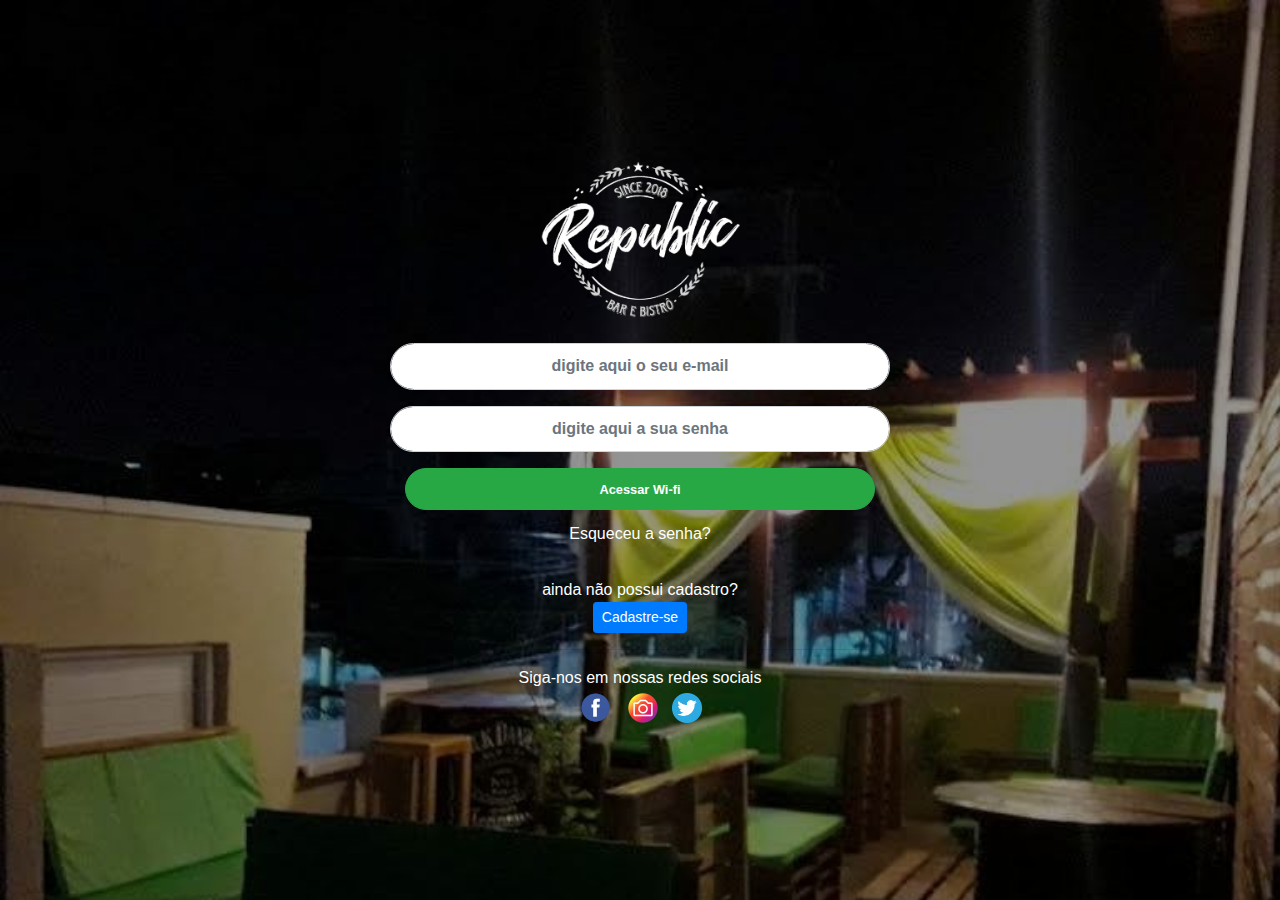
<file: index.html>
<!DOCTYPE html>
<html>
	<head>
		<title>Faça seu Login</title>
		<meta charset="utf-8">
		<meta name="viewport" content="width=device-width, initial-scale=1.0">
		<link rel="stylesheet" href="https://stackpath.bootstrapcdn.com/bootstrap/4.4.1/css/bootstrap.min.css" integrity="sha384-Vkoo8x4CGsO3+Hhxv8T/Q5PaXtkKtu6ug5TOeNV6gBiFeWPGFN9MuhOf23Q9Ifjh" crossorigin="anonymous">
		<link rel="stylesheet" type="text/css" href="style.css">
		
	</head>
	<body>
	<!-- Lembre-se, são sempre 12 colunas!!! -->
		<div class="container">
			<div class="row mv-auto">
				<div class="col-12 col-sm-10 col-md-8 col-lg-6 col-xl-6 mx-auto">
					
						<div class="card-body">
							<div class="card-title text-center">
								<img src="modelo - logo.png" width="200">
							
							<form method="POST">
								<div class="form-group">
									
									<input class="form-control text-center" type="email" placeholder="digite aqui o seu e-mail">							
								</div>
								<div class="form-group">
									
									<input class="form-control text-center" type="Password" placeholder="digite aqui a sua senha">						
								</div>

									<div class="card-title text-center col-12">
									<button type="button" class="btn btn-success btn-block">Acessar Wi-fi</button>
									</div>
							</div>
									<div class="card-title text-center">
										<a href="esqsenha.html"; style="color:#FFFFFF;">Esqueceu a senha?</a>
									</div>

									<div class="card-body">
										<div class="card-title text-center">

											<h10 style="color:#FFFFFF;">ainda não possui cadastro?</h10>

											<br>
											<a href="register.html"; style="color:#FFFFFF;">
												<button type="button" class="btn btn-primary btn-sm">Cadastre-se</button>
											</a>
											<hr>

											<h10 style="color:#FFFFFF;">Siga-nos em nossas redes sociais</h10>

											<br>
												<a href="https://pt-br.facebook.com/republicloungebarce/"; style="color:#FFFFFF;">
													<img src="facebook.png" width="35">
												</a>
													<h10>&nbsp</h10>
												<a href="https://www.instagram.com/republic_barebistro/?hl=pt-br"; style="color:#FFFFFF;">
													<img src="instagram.png" width="32">
												</a>
													<h10>&nbsp</h10>
												<a href="https://twitter.com/explore"; style="color:#FFFFFF;">
													<img src="twitter.png" width="30">
												</a>
										</div>	
									</div>
									
							</form>
						</div>
										
				</div>
			</div>

		</div>

	</body>
</html>
</file>
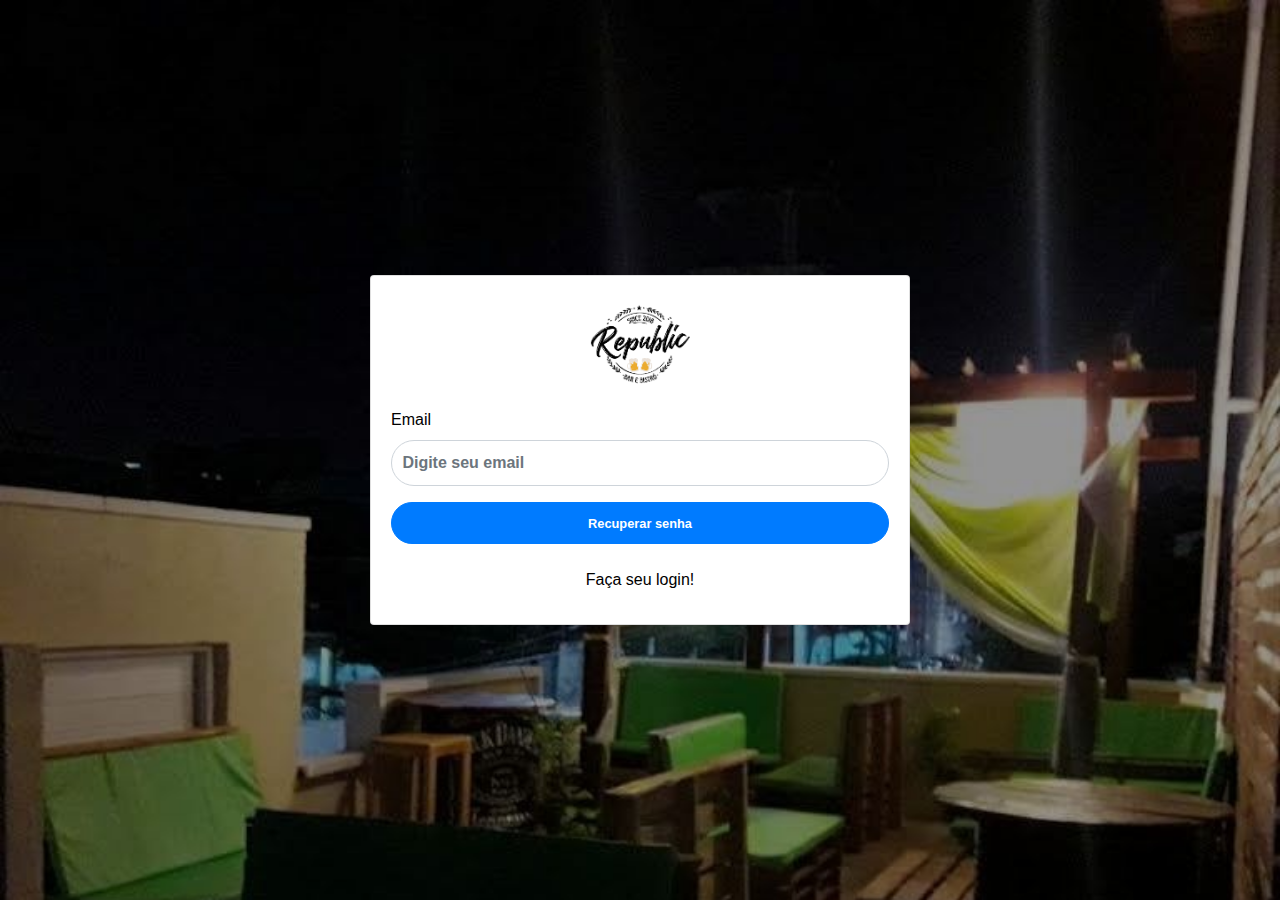
<file: esqsenha.html>
<!DOCTYPE html>
<html>
	<head>
		<title>Faça seu Login</title>
		<meta charset="utf-8">
		<meta name="viewport" content="width=device-width, initial-scale=1.0">
		<link rel="stylesheet" href="https://stackpath.bootstrapcdn.com/bootstrap/4.4.1/css/bootstrap.min.css" integrity="sha384-Vkoo8x4CGsO3+Hhxv8T/Q5PaXtkKtu6ug5TOeNV6gBiFeWPGFN9MuhOf23Q9Ifjh" crossorigin="anonymous">
		<link rel="stylesheet" type="text/css" href="style.css">
		
	</head>
	<body>
	<!-- Lembre-se, são sempre 12 colunas!!! -->
		<div class="container">
			<div class="row mv-auto">
				<div class="col-12 col-sm-10 col-md-8 col-lg-6 col-xl-6 mx-auto">
					<div class="card">
						<div class="card-body">
							<div class="card-title text-center">
								<img src="modelo 2 - logo.jpg" width="100">
							</div>

								<div>
								<form method="POST">
								
								<div class="form-group">
									<label style="color:#000000;">Email</label>
									<input type="email" name="email" class="form-control" placeholder="Digite seu email">							
								</div>

								<button type="button" class="btn btn-primary btn-block">Recuperar senha</button>

								<br>

									<div class="card-title text-center">
										<a href="index.html"; style="color:#000000;">Faça seu login!</a>
									</div>


								</form>
						
					</div>					
				</div>
			</div>
</file>
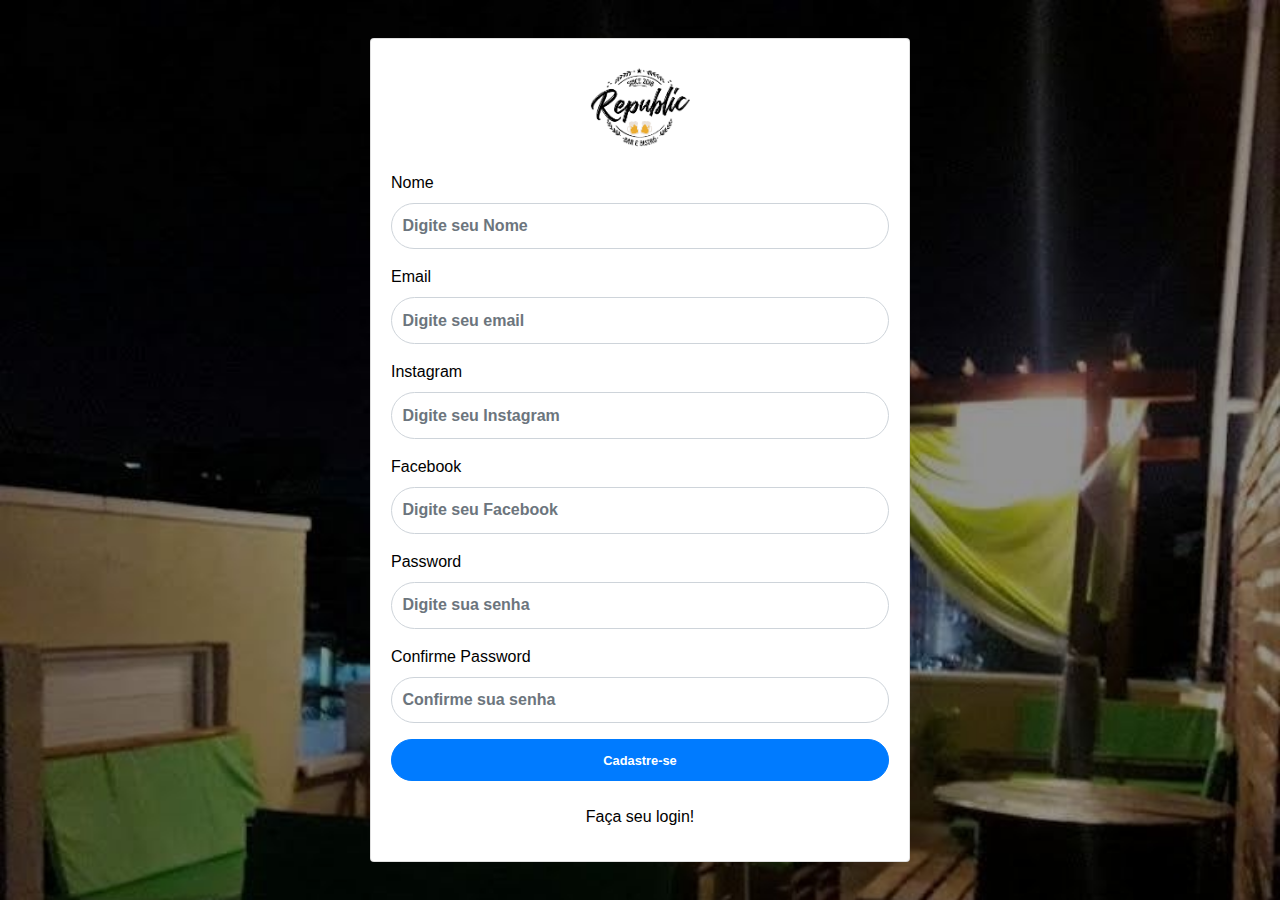
<file: register.html>
<!DOCTYPE html>
<html>
	<head>
		<title>Faça seu Login</title>
		<meta charset="utf-8">
		<meta name="viewport" content="width=device-width, initial-scale=1.0">
		<link rel="stylesheet" href="https://stackpath.bootstrapcdn.com/bootstrap/4.4.1/css/bootstrap.min.css" integrity="sha384-Vkoo8x4CGsO3+Hhxv8T/Q5PaXtkKtu6ug5TOeNV6gBiFeWPGFN9MuhOf23Q9Ifjh" crossorigin="anonymous">
		<link rel="stylesheet" type="text/css" href="style.css">
		
	</head>
	<body>
	<!-- Lembre-se, são sempre 12 colunas!!! -->
		<div class="container">
			<div class="row mv-auto">
				<div class="col-12 col-sm-10 col-md-8 col-lg-6 col-xl-6 mx-auto">
					<div class="card">
						<div class="card-body">
							<div class="card-title text-center">
								<img src="modelo 2 - logo.jpg" width="100">
							</div>

								<div>
								<form method="POST">
								<div class="form-group">
									<label style="color:#000000;">Nome</label>
									<input type="Nome" name="Nome" class="form-control" placeholder="Digite seu Nome">							
								</div>
								<div class="form-group">
									<label style="color:#000000;">Email</label>
									<input type="email" name="email" class="form-control" placeholder="Digite seu email">							
								</div>
								<div class="form-group">
									<label style="color:#000000;">Instagram</label>
									<input type="Instagram" name="Instagram" class="form-control" placeholder="Digite seu Instagram">
								</div>
								<div class="form-group">
									<label style="color:#000000;">Facebook</label>
									<input type="Facebook" name="Facebook" class="form-control" placeholder="Digite seu Facebook">
								</div>
								<div class="form-group">
									<label style="color:#000000;">Password</label>
									<input type="password" name="password" class="form-control" placeholder="Digite sua senha">							
								</div>
								<div class="form-group">
									<label style="color:#000000;">Confirme Password</label>
									<input type="password" name="password" class="form-control" placeholder="Confirme sua senha">							
								</div>

								<button type="button" class="btn btn-primary btn-block">Cadastre-se</button>

								<br>

									<div class="card-title text-center">
										<a href="index.html"; style="color:#000000;">Faça seu login!</a>
									</div>


								</form>
						
					</div>					
				</div>
			</div>

		</div>
	</body>
</html>
</file>
<file: style.css>
body {
	background-image: url("modelo.jpg");
	background-repeat: no-repeat;
	background-size: 100%;
    
    background-size: cover;
    background:
        /* top, transparent black, faked with gradient */ 
        linear-gradient(
          rgba(0, 0, 0, 0.7), 
          rgba(0, 0, 0, 0.7)
        ),

		}

.mv-auto{
    min-height: 100vh;
    display: flex;
    align-items: center;
}

form .btn{
    font-size: 80%;
    border-radius: 5rem;
   
    font-weight: bold;
    padding: 0.65rem;

}


.form-group input{
   height: auto;
   border-radius:  2rem;
   
    font-weight: bold;
    padding: 0.65rem;
}
</file>
